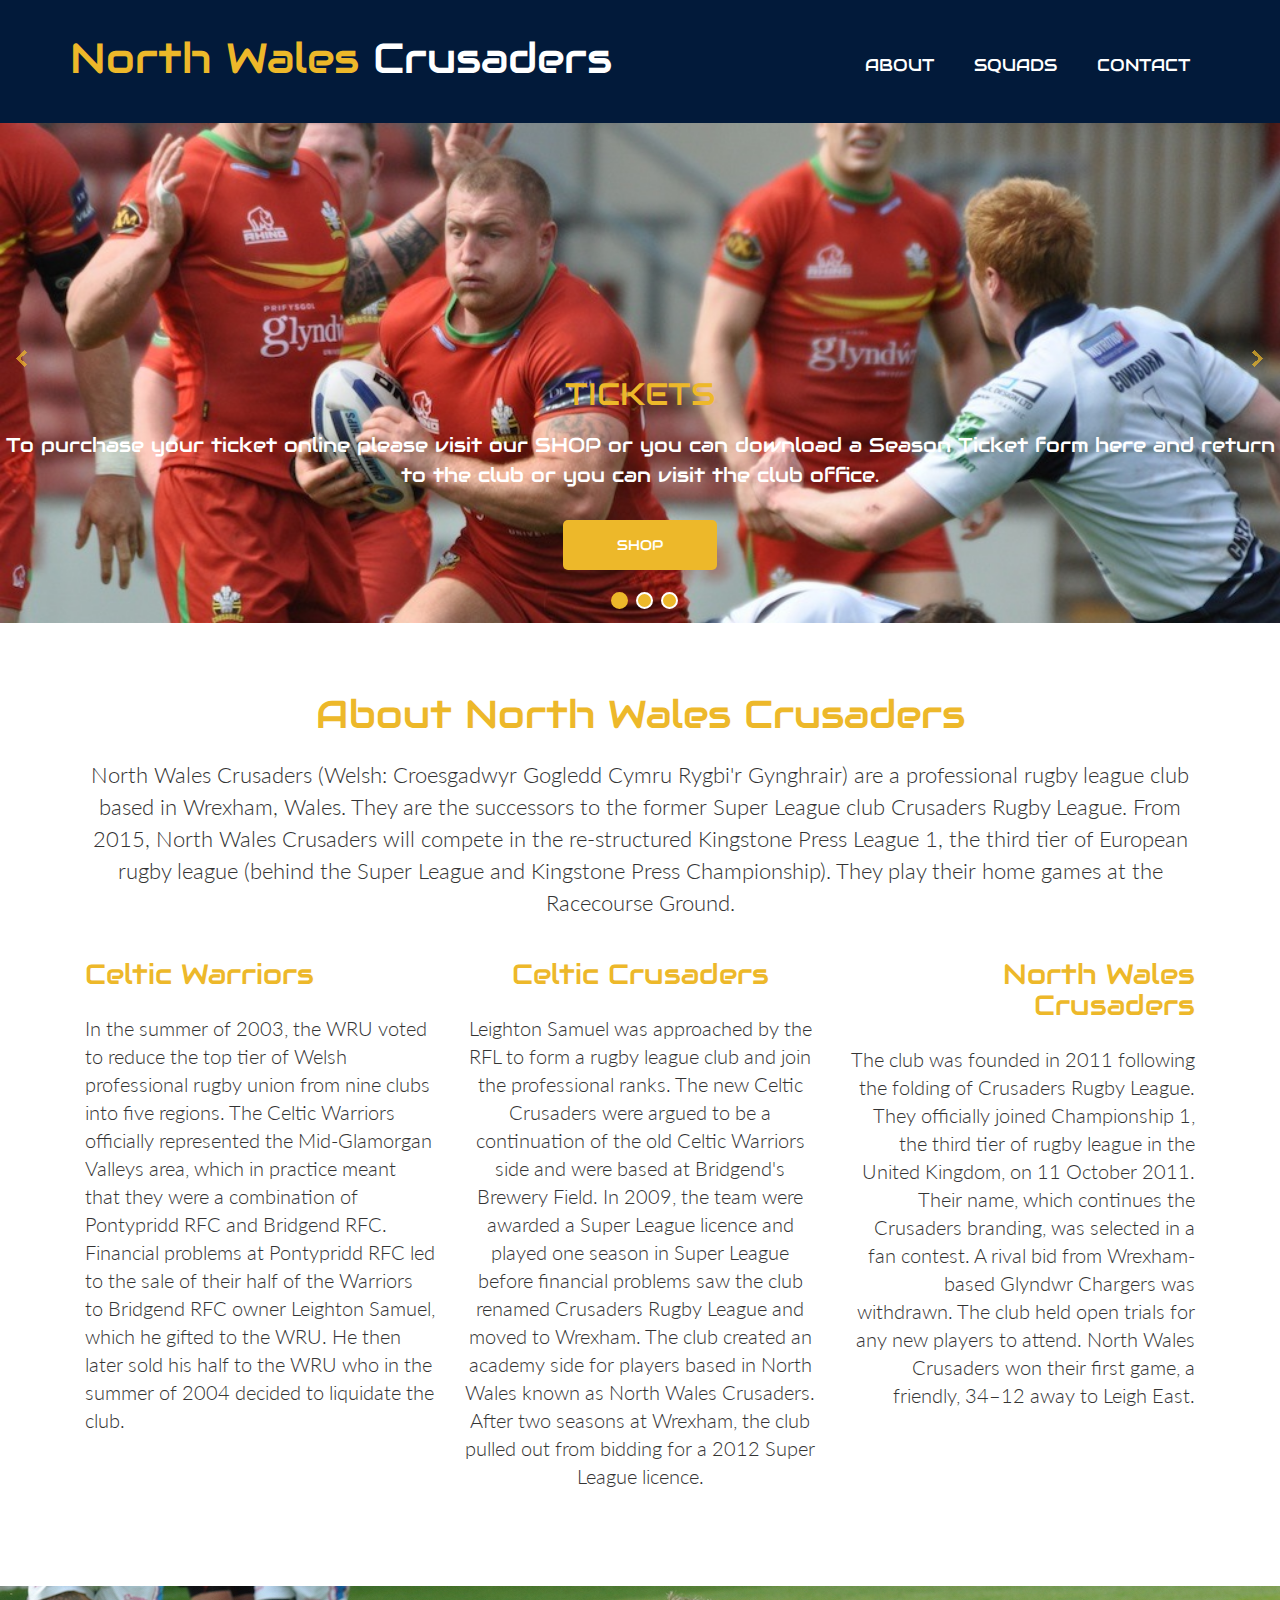
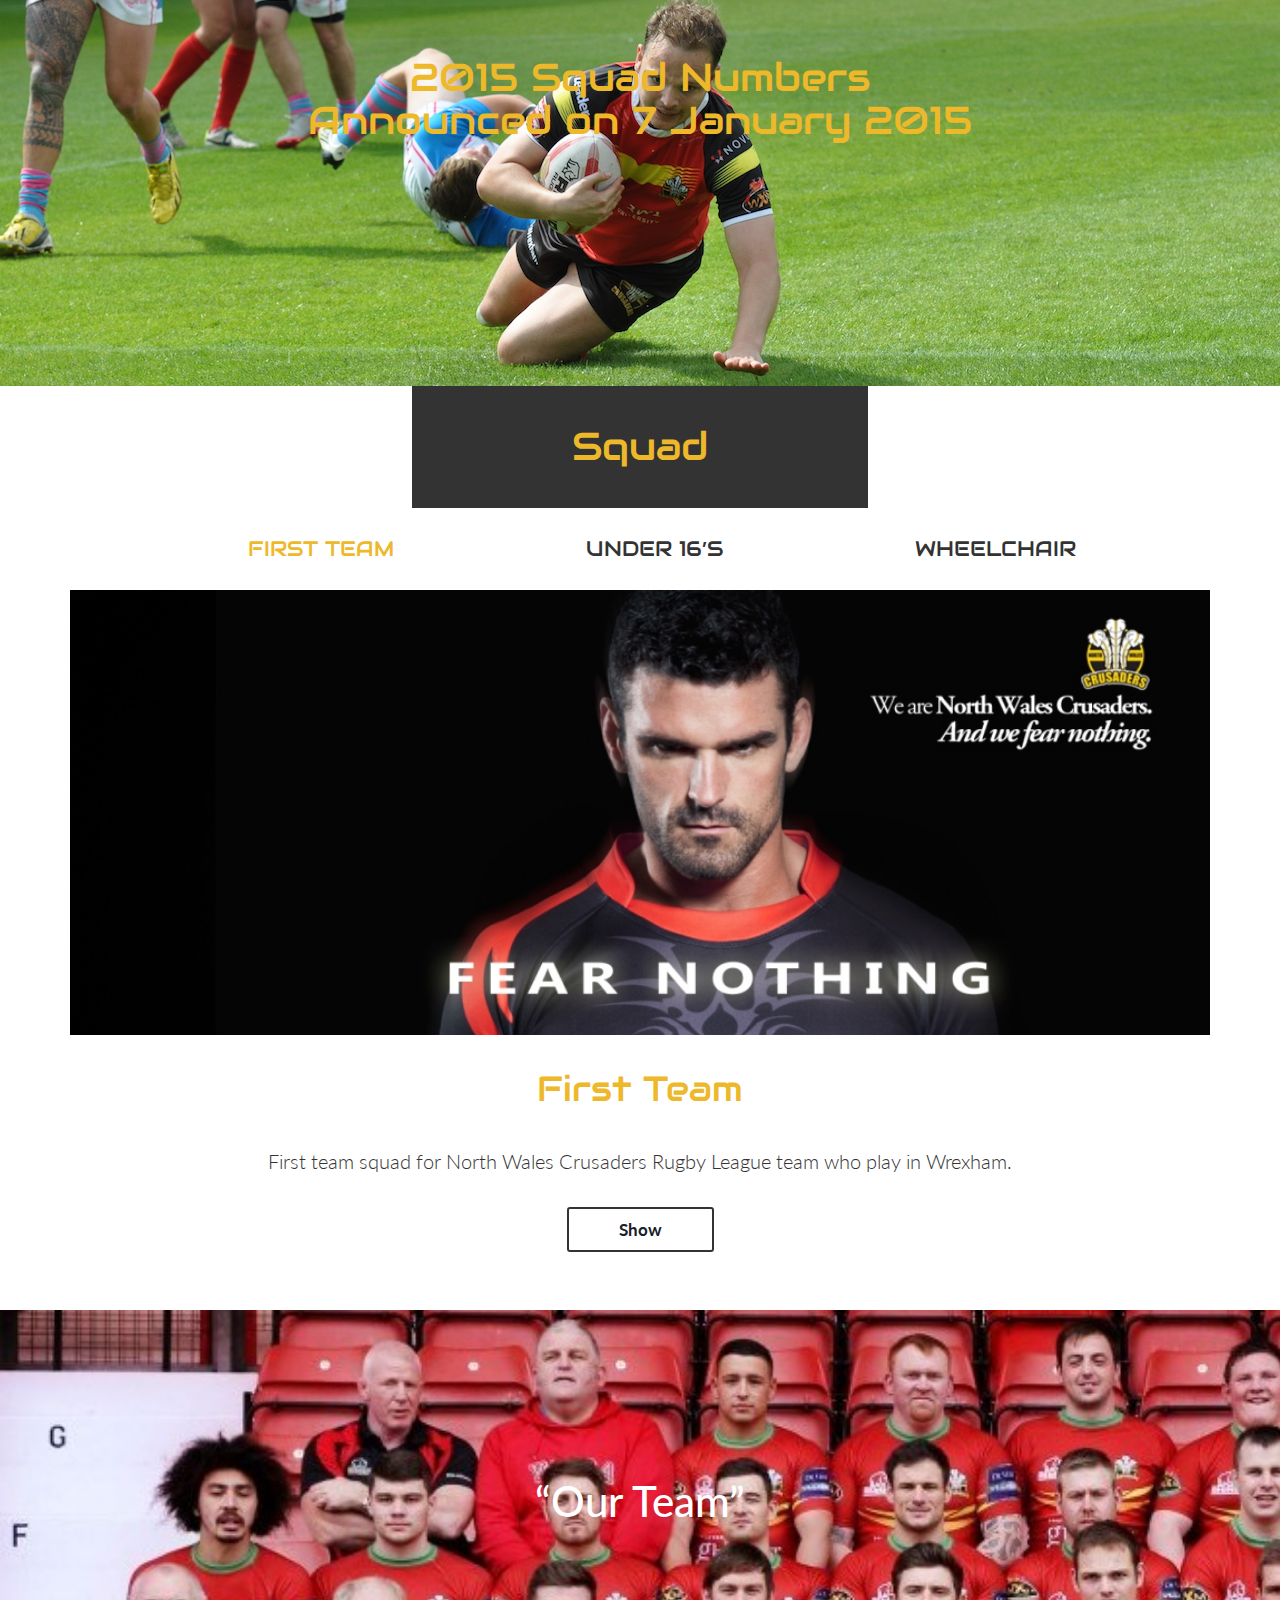
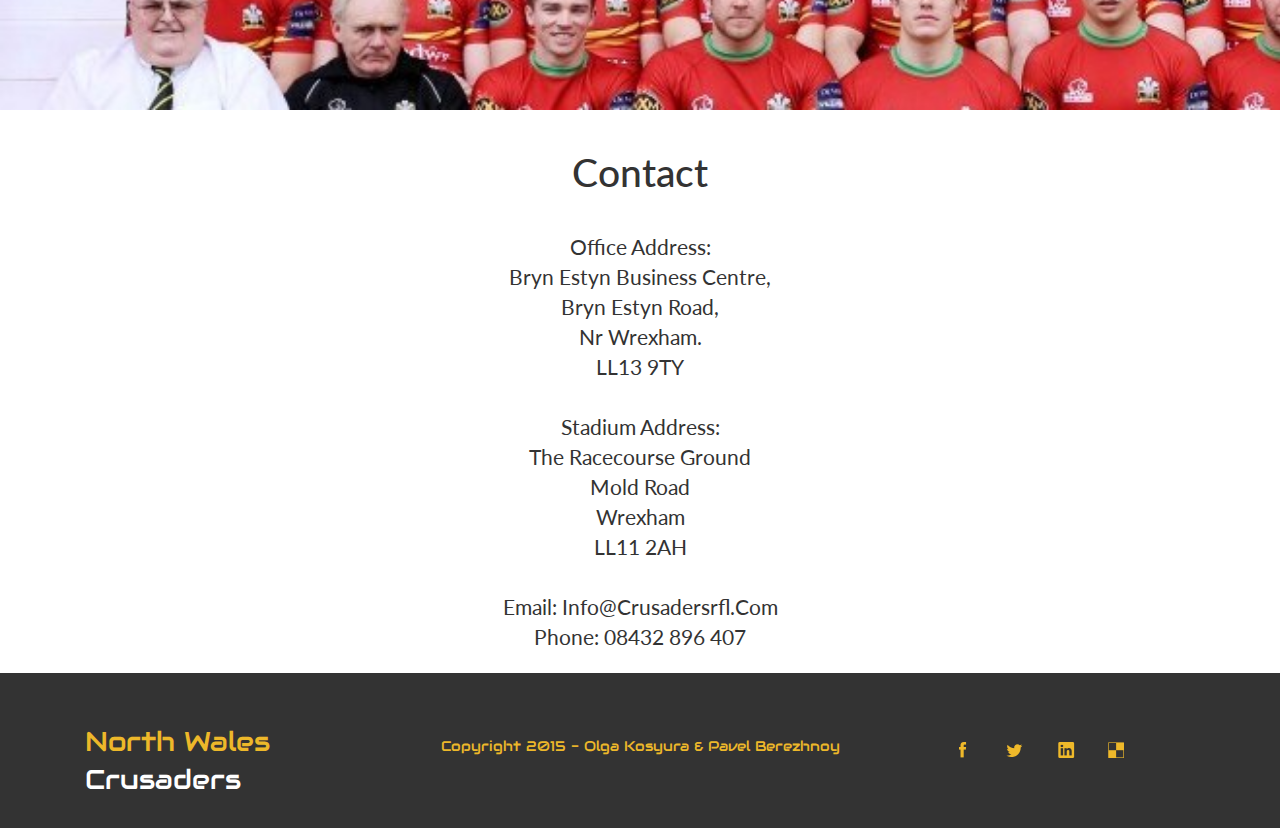
<file: web/index.html>
<!--
Kosyura Olga S14004627
Berezhnoy Pavel S14004732
2015
-->
<!doctype html>
<html>
    <head>
    <title>North Wales Crusaders </title>
        <meta name="viewport" content="width=device-width, initial-scale=1">
        <meta http-equiv="Content-Type" content="text/html; charset=utf-8" />
        <meta name="keywords" content="Play-Offs Responsive web template, Bootstrap Web Templates, Flat Web Templates,
            Andriod Compatible web template, Smartphone Compatible web template, free webdesigns for Nokia,
            Samsung, LG, SonyErricsson, Motorola web design" />
        <script type="application/x-javascript"> addEventListener("load", function() { setTimeout(hideURLbar, 0); }, false);
            function hideURLbar(){ window.scrollTo(0,1); }
        </script>
        <!--bootstrap-file-->
        <link href="css/bootstrap.min.css" rel="stylesheet" type="text/css">
        <!--custom-css-->
        <link href="css/style.css" rel="stylesheet" type="text/css">
        <link href="css/jquery.tippy.css" rel="stylesheet" type="text/css">
        <!--fonts-->
        <link href="http://fonts.googleapis.com/css?family=Audiowide" rel="stylesheet" type="text/css">
        <link href="http://fonts.googleapis.com/css?family=Lato:300,400,700" rel="stylesheet" type="text/css">
        <!--js-->
        <script src="js/jquery.min.js"></script>
        <script src="js/jquery.tippy.js"></script>
        <script src="js/responsiveslides.min.js"></script>

        <script src="js/functions.js"></script>
    </head>
    <body>
        <div class="header" id="home">
            <!--js-->
            <script src="js/bootstrap.min.js"></script>
            <!--js-->
            <div class="banner">
                <div class="container">
                    <nav class="navbar navbar-default bg">
                        <!-- Brand and toggle get grouped for better mobile display -->
                          <div class="logo">
                              <a href="index.html">North Wales<span> Crusaders</span></a>
                        </div>
                        <div class="navbar-header">
                          <button type="button" class="navbar-toggle collapsed mod" data-toggle="collapse"
                              data-target="#bs-example-navbar-collapse-1">
                            <span class="sr-only">Toggle navigation</span>
                            <span class="icon-bar wt"></span>
                            <span class="icon-bar wt"></span>
                            <span class="icon-bar wt"></span>
                          </button>
                        </div>
                        <!-- Collect the nav links, forms, and other content for toggling -->
                        <div class="collapse navbar-collapse bod" id="bs-example-navbar-collapse-1"> 
                          <ul class="nav navbar-nav navbar-right navigate">
                            <li><a href="#about" class="scroll">ABOUT</a></li>
                            <li><a href="#services" class="scroll">SQUADS </a></li>
                           <li><a href="#contact" class="scroll">CONTACT</a></li>
                          </ul>
                        </div><!-- /.navbar-collapse -->
                          <div class="clearfix"></div>
                    </nav>
                <!--start-smoth-scrolling-->
                <script type="text/javascript" src="js/move-top.js"></script>
                <script type="text/javascript" src="js/easing.js"></script>
                <script type="text/javascript">
                    jQuery(document).ready(function($) {
                        $(".scroll").click(function(event){
                            event.preventDefault();
                            $('html,body').animate({scrollTop:$(this.hash).offset().top},1000);
                        });
                    });
                </script>
                <!--start-smoth-scrolling-->
            <div class="clear"></div>
            </div>
         </div>
            <div class="banner-slider">
                <script>
                    $(function () {
                      $("#slider").responsiveSlides({
                        auto: true,
                        nav: true,
                        speed: 500,
                        namespace: "callbacks",
                        pager: true,
                      });
                    });
                  </script>
                  </script>
                <div class="slider">
                    <div class="callbacks_container">
                      <ul class="rslides" id="slider">
                        <li>
                          <img src="images/1.jpg" alt="" class="img-responsive" />
                          <div class="caption chn">
                            <h3>Tickets</h3>
                            <p>To purchase your ticket online please visit our SHOP or you can download a Season Ticket form here and return to the club or you can visit the club office.</p>
                            <a class="morebtn" href="shop.html">SHOP</a>
                          </div>
                        </li>
                        <li>
                          <img src="images/2.jpg" alt="" class="img-responsive" />
                            <div class="caption chn">
                             <h3>Tickets</h3>
                            <p>To purchase your ticket online please visit our SHOP or you can download a Season Ticket form here and return to the club or you can visit the club office.</p>
                            <a class="morebtn" href="shop.html">SHOP</a>
                          </p>
                            </div>
                        </li>
                        <li>
                          <img src="images/3.jpg" alt="" class="img-responsive" />
                            <div class="caption chn">
                            <h3>Tickets</h3>
                             <p>To purchase your ticket online please visit our SHOP or you can download a Season Ticket form here and return to the club or you can visit the club office. </p>
                            <a class="morebtn" href="shop.html">SHOP</a>
                            </div>
                        </li>
                      </ul>
                  </div>
                </div>
            </div>
        </div>
        <div class="about-deer" id="about">
            <div class="container">
                <div class="about-para"> 
                    <h1>About North Wales Crusaders</h1>
                    <p>North Wales Crusaders (Welsh: Croesgadwyr Gogledd Cymru Rygbi'r Gynghrair) are a professional rugby league club based in Wrexham, Wales.
					They are the successors to the former Super League club Crusaders Rugby League. 
					From 2015, North Wales Crusaders will compete in the re-structured Kingstone Press League 1, 
					the third tier of European rugby league (behind the Super League and Kingstone Press Championship). 
					They play their home games at the Racecourse Ground.</p>
                </div>
                <div class="about-grid">
                    <div class="col-md-4 grid lft">
                        <h4>Celtic Warriors</h4>
                        <p>In the summer of 2003, the WRU voted to reduce the top tier of Welsh professional rugby union from nine clubs into five regions. The Celtic Warriors officially represented the Mid-Glamorgan Valleys area, which in practice meant that they were a combination of Pontypridd RFC and Bridgend RFC.

Financial problems at Pontypridd RFC led to the sale of their half of the Warriors to Bridgend RFC owner Leighton Samuel, which he gifted to the WRU. He then later sold his half to the WRU who in the summer of 2004 decided to liquidate the club. </p>
                    </div>
                    <div class="col-md-4 grid cen">
                        <h4>Celtic Crusaders</h4>
                        <p>Leighton Samuel was approached by the RFL to form a rugby league club and join the professional ranks.
						The new Celtic Crusaders were argued to be a continuation of the old Celtic Warriors side and were based at Bridgend's Brewery Field.
						In 2009, the team were awarded a Super League licence and played one season in Super League before financial problems saw the club renamed 
						Crusaders Rugby League and moved to Wrexham. The club created an academy side for players based in North Wales known as North Wales Crusaders.
						After two seasons at Wrexham, the club pulled out from bidding for a 2012 Super League licence.</p>
                    </div>
                    <div class="col-md-4 grid rgt">
                        <h4>North Wales Crusaders</h4>
                        <p>The club was founded in 2011 following the folding of Crusaders Rugby League.
						They officially joined Championship 1, the third tier of rugby league in the United Kingdom,
						on 11 October 2011. Their name, which continues the Crusaders branding, was selected in a fan contest.
						A rival bid from Wrexham-based Glyndwr Chargers was withdrawn.
						The club held open trials for any new players to attend.
						North Wales Crusaders won their first game, a friendly, 34–12 away to Leigh East.</p>
                    </div>
                <div class="clear-fix"></div>
                </div>
            </div>
        </div>
        <div class="deer-sollution">
            <div class="container">
                <h2>2015 Squad Numbers</h2>
                <h2>Announced on 7 January 2015</h2>
            </div>
        </div>
        <div class="deer-services" id="services">
            <div class="container">
                <h3>Squad</h3>
                <script type="text/javascript">
                    function makeTippy() {
                        jQuery('.tippy').tippy({ position: "mouse", offsetx: 0,
                            offsety: -150, closetext: "X", hidedelay: 700,
                            showdelay: 100, calcpos: "parent", showspeed: 200,
                            hidespeed: 200, showtitle: true, hoverpopup: true,
                            draggable: true, dragheader: true, multitip: false,
                            autoshow: false, showheader: true, showclose: true,
                            htmlentities: false, autoclose: true});
                    }
                </script>
                <div class="statistics">
                    <div class="sap_tabs">
                         <div id="horizontalTab" style="display: block; width: 100%; margin: 0px;">
                              <ul class="resp-tabs-list">
                                   <li class="resp-tab-item fs" aria-controls="tab_item-0" role="tab" name="First Team" id="resp-commands-cmd1-menu">
                                   <span>First Team</span></li>
                                   <li class="resp-tab-item fs" aria-controls="tab_item-1" role="tab" name="Under 16’s Squad" id="resp-commands-cmd2-menu">
                                   <span>Under 16’s</span></li>
                                   <li class="resp-tab-item fs" aria-controls="tab_item-2" role="tab" name="Wheelchair Squad" id="resp-commands-cmd3-menu">
                                   <span>Wheelchair</span></li>
                                   <div class="clearfix"></div>
                               </ul>
                               <div class="resp-tabs-container">
                                   <div class="tab-1 resp-tab-content msg" aria-labelledby="tab_item-0" id="resp-commands-cmd1-container">
                                       <img src="images/a.jpg" alt="" class="img-responsive"/>
                                       <h4>First Team</h4>
                                       <P>First team squad for North Wales Crusaders Rugby League team who play in Wrexham.</P>
                                       <a onclick="loadCommand($('#resp-commands-cmd1-container'), $('#resp-commands-cmd1-menu'));">Show</a>
                                       <div class="entry" align="center"></div>
                                   </div>
                                   <div class="tab-1 resp-tab-content msg" aria-labelledby="tab_item-1" id="resp-commands-cmd2-container">
                                       <img src="images/b.png" alt="" class="img-responsive"/>
                                       <h4>Under 16’s Squad</h4>
                                       <a onclick="loadCommand($('#resp-commands-cmd2-container'), $('#resp-commands-cmd2-menu'));">Show</a>
                                       <div class="entry" align="center"></div>
                                   </div>
                                   <div class="tab-1 resp-tab-content msg" aria-labelledby="tab_item-2" id="resp-commands-cmd3-container">
                                       <img src="images/c.jpg" alt="" class="img-responsive"/>
                                       <h4>Wheelchair Squad</h4>
                                       <p>NWC Wheelchair Squad 2015</p>
                                       <a onclick="loadCommand($('#resp-commands-cmd3-container'), $('#resp-commands-cmd3-menu'));">Show</a>
                                       <div class="entry" align="center"></div>
                                   </div>
                               </div>
                           </div>
                        <script src="js/easyResponsiveTabs.js" type="text/javascript"></script>
                            <script type="text/javascript">
                                var loadCommand;

                                $(document).ready(function () {
                                    $('#horizontalTab').easyResponsiveTabs({
                                        type: 'default',    // Types: default, vertical, accordion
                                        width: 'auto',      // Auto or any width like 600px
                                        fit: true,          // 100% fit in a container
                                    });

                                    var shown = {},
                                        $tippies = $(".tippies-container"),
                                        tippy_template =
                                            "<div class='tippy' data-width='230' data-height='160' data-img='{0}' data-anchor='#{1}'>"
                                            + "<strong>{2}</strong><br>"
                                            + "Squard Number &#8211; {3}<br>"
                                            + "Position &#8211; {4}<br>"
                                            + "{5}</div>", // sponsored by || Sponsorship available
                                        element_template =
                                            "<div class='col col_1_3'><div class='inner'><div class='styled_table table_white shadow'>"
                                            + "<table><thead><tr><th style='text-align: center;'>{0}</th></tr></thead>"
                                            + "<tbody><tr><td><a id='{1}'></a></td></tr></tbody></table></div></div></div>";

                                    loadCommand = function ($container, $control) {
                                        var name = $control.attr('name'),
                                            $c = $container.find('.entry');
                                        if (!shown[name]) {
                                            shown[name] = 1;
                                            apiCall({
                                                api: 'Players',
                                                method: 'GetAllPlayersFromTeam',
                                                data: { team: name },
                                                success: function (data) {
                                                    if (data.status != 200)
                                                        return;
                                                    var players= "",
                                                        tippies = "";
                                                    for (var i = 0; i < data.count; ++i) {
                                                        var id = "tippy_tip" + data.data[i].Id + "_anchor",
                                                            sponsor = "";

                                                        [ "PlayerId", "Position", "SponsorType" ].forEach(function (key) {
                                                            if (!data.data[i][key])
                                                                data.data[i][key] = "unknown"
                                                        });

                                                        if (data.data[i].SponsorType == "name")
                                                            sponsor = "Sponsored by<br><strong>" + data.data[i].Sponsor + "</strong>";
                                                        else if (data.data[i].SponsorType == "img")
                                                            sponsor = "Sponsored by<br><img class='alignnone size-full' "
                                                                    + "style='width: 187px; height: 84px;' alt='smshepherd' "
                                                                    + "src='" + data.data[i].Sponsor + "' width='218' height='100'>";
                                                        else if (data.data[i].SponsorType == "nothing")
                                                            sponsor = "Sponsorship available<br><strong>" + data.data[i].Sponsor + "</strong>"

                                                        players += element_template.format(data.data[i].Name, id);
                                                        tippies += tippy_template.format(
                                                            data.data[i].Image,
                                                            id,
                                                            data.data[i].Name,
                                                            data.data[i].PlayerId,
                                                            data.data[i].Position,
                                                            sponsor
                                                        );
                                                    }

                                                    $c.html(players);
                                                    $tippies.html($tippies.html() + tippies);
                                                    makeTippy();
                                                },
                                            });
                                        }
                                    }
                                });
                            </script>
                        </div>
                    </div>
                </div>
            </div>
        </div>
    </div>
</div>

            <div class="foot-ban"> 
                <h3><q>Our team</q></h3>
            </div>
            <div class="contact" id="contact">
                <h3>Contact</h3>
                <p>Office Address:<br>

Bryn Estyn Business Centre,<br>
Bryn Estyn Road,<br>
Nr Wrexham.<br>
LL13 9TY<br>
<br>
Stadium Address:<br>

The Racecourse Ground<br>
Mold Road<br>
Wrexham<br>
LL11 2AH<br>
<br>
Email: info@crusadersrfl.com<br>
Phone: 08432 896 407</p>
            </div>

            <div class="tippies-container"></div>

            <!--footer-->
            <div class="footer" id="foot">
                <div class="container">
                    <div class="col-md-3 logo flt">
                        <a href="#">North Wales <span>Crusaders</span></a>
                    </div>
                    <div class="col-md-6 cpyrt fltt">
                        <p>Copyright 2015 - Olga Kosyura & Pavel Berezhnoy 
                         </div>
                    <div class="col-md-3 flt">
                        <div class="social">
                            <ul>
                                <li><a href="https://www.facebook.com/NorthWalesCrusaders" class="face"></a></li>
                                <li><a href="https://twitter.com/NWCrusadersRL" class="twit"></a></li>
                                <li><a href="https://instagram.com/NWCrusaders/" class="in"></a></li>
                                <li><a href="https://www.pinterest.com/NWCrusaders/" class="del"></a></li>
                            </ul>
                        </div>
                    </div>
                    <div class="clear"></div>
                </div>
            </div>
            <!--footer-->
   </body>
</html>
</file>
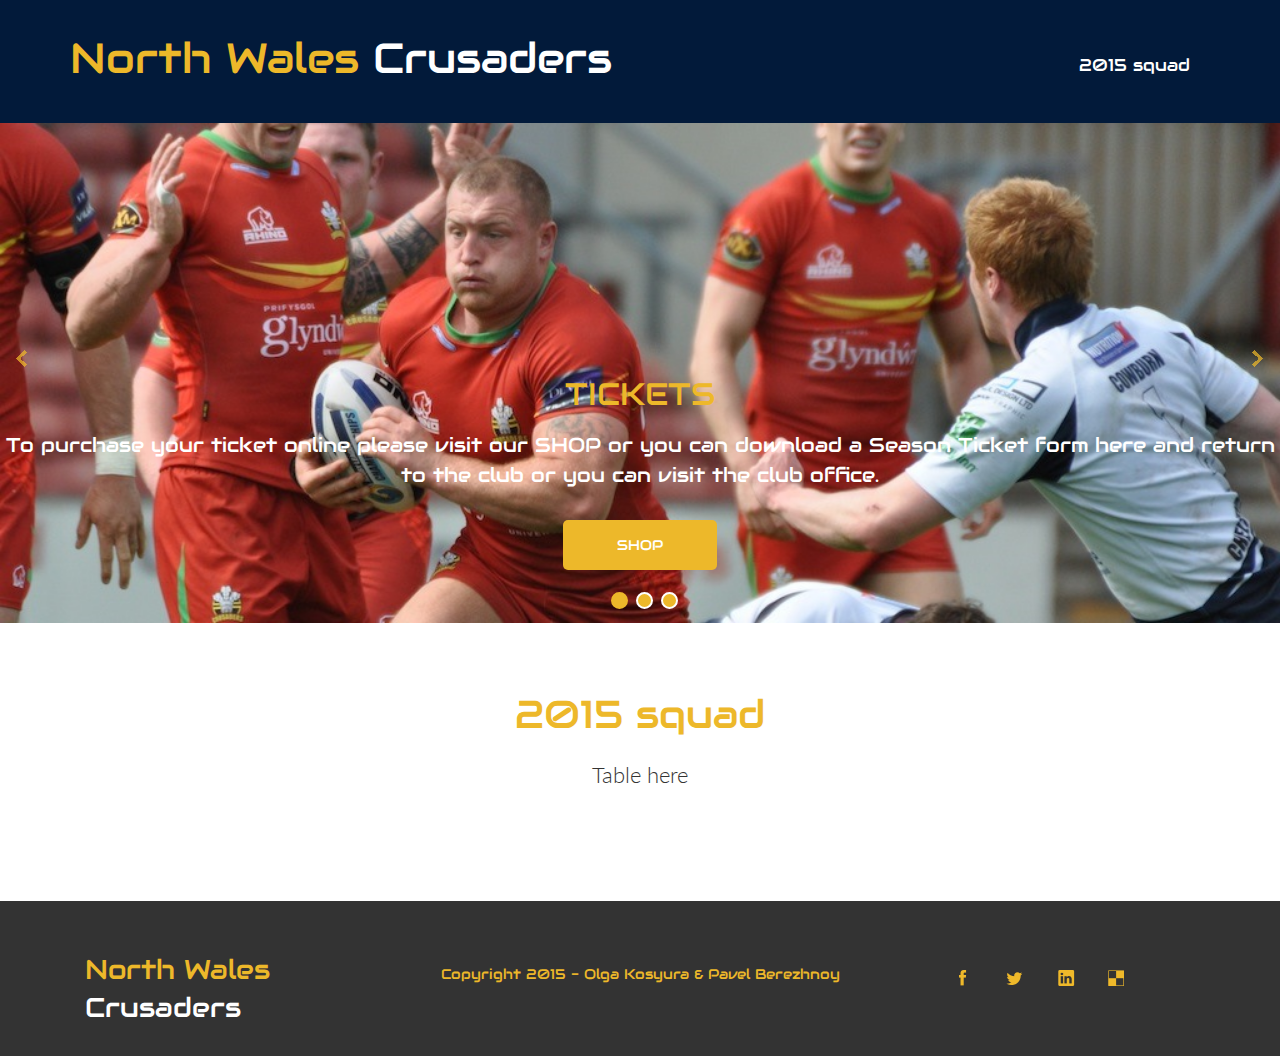
<file: web/2015squad.html>
<!-- 
Kosyura Olga S14004627
Berezhnoy Pavel S14004732
2015
-->
<!doctype html>
<html>  
    <head>
    <title>North Wales Crusaders </title>
        <meta name="viewport" content="width=device-width, initial-scale=1">
        <meta http-equiv="Content-Type" content="text/html; charset=utf-8" />
        <meta name="keywords" content="Play-Offs Responsive web template, Bootstrap Web Templates, Flat Web         Templates,
		Andriod Compatible web template, Smartphone Compatible web template, free webdesigns for         Nokia, 
		Samsung, LG, SonyErricsson, Motorola web design" />
        <script type="application/x-javascript"> addEventListener("load", function() {
		setTimeout(hideURLbar, 0); }, false); 
		function hideURLbar(){ window.scrollTo(0,1); } 
		</script>
        <!--bootstrap-file-->
        <link href="css/bootstrap.min.css" rel="stylesheet" type="text/css">
        <!--custom-css-->
        <link href="css/style.css" rel="stylesheet" type="text/css">
        <!--fonts-->
        <link href="http://fonts.googleapis.com/css?family=Audiowide" rel="stylesheet" type="text/css">
        <link href="http://fonts.googleapis.com/css?family=Lato:300,400,700" rel="stylesheet"                      
		type="text/css">
        <!--js-->
        <script src="js/jquery.min.js"></script>
        <script src="js/responsiveslides.min.js"></script>
    </head>  
    <body>
        <div class="header" id="home">
            <!--js-->   
            <script src="js/bootstrap.min.js"></script>
            <!--js-->
            <div class="banner">
                <div class="container">
                    <nav class="navbar navbar-default bg">
                        <!-- Brand and toggle get grouped for better mobile display -->
                          <div class="logo">
                              <a href="index.html">North Wales<span> Crusaders</span></a>
                        </div>
                        <div class="navbar-header">
                          <button type="button" class="navbar-toggle collapsed mod" data-toggle="collapse"                                  
						  data-target="#bs-example-navbar-collapse-1">
                            <span class="sr-only">Toggle navigation</span>
                            <span class="icon-bar wt"></span>
                            <span class="icon-bar wt"></span>
                            <span class="icon-bar wt"></span>
                          </button>
                        </div>
                        <!-- Collect the nav links, forms, and other content for toggling -->
                        <div class="collapse navbar-collapse bod" id="bs-example-navbar-collapse-1"> 
                          <ul class="nav navbar-nav navbar-right navigate">
                            <li><a href="#about" class="scroll">2015 squad</a></li>
                          </ul>
                        </div><!-- /.navbar-collapse -->
                          <div class="clearfix"></div>
                    </nav>
                <!--start-smoth-scrolling-->
                <script type="text/javascript" src="js/move-top.js"></script>
                <script type="text/javascript" src="js/easing.js"></script>
                <script type="text/javascript">
                    jQuery(document).ready(function($) {
                        $(".scroll").click(function(event){		
                            event.preventDefault();
                            $('html,body').animate({scrollTop:$(this.hash).offset().top},1000);
                        });
                    });
                </script>
                <!--start-smoth-scrolling-->
            <div class="clear"></div>
            </div>
         </div>
            <div class="banner-slider">
                <script>
                    $(function () {
                      $("#slider").responsiveSlides({
                        auto: true,
                        nav: true,
                        speed: 500,
                        namespace: "callbacks",
                        pager: true,
                      });
                    });
                  </script>
                  </script>
                <div class="slider">
                    <div class="callbacks_container">
                      <ul class="rslides" id="slider">
                        <li>
                          <img src="images/1.jpg" alt="" class="img-responsive" />
                          <div class="caption chn">
                            <h3>Tickets</h3>
                            <p>To purchase your ticket online please visit our SHOP or you can download a Season Ticket form here and return to the club or you can visit the club office.</p>
                            <a class="morebtn" href="http://north-wales-crusaders.myshopify.com/">SHOP</a>
                          </div>
                        </li>
                        <li>
                          <img src="images/2.jpg" alt="" class="img-responsive" />
                            <div class="caption chn">
                             <h3>Tickets</h3>
                            <p>To purchase your ticket online please visit our SHOP or you can download a Season Ticket form here and return to the club or you can visit the club office.</p>
                            <a class="morebtn" href="http://north-wales-crusaders.myshopify.com/">SHOP</a>
                          </p>
                            </div>
                        </li>
                        <li>
                          <img src="images/3.jpg" alt="" class="img-responsive" />
                            <div class="caption chn">
                            <h3>Tickets</h3>
                             <p>To purchase your ticket online please visit our SHOP or you can download a Season Ticket form here and return to the club or you can visit the club office. </p>
                            <a class="morebtn" href="http://north-wales-crusaders.myshopify.com/">SHOP</a>
                            </div>
                        </li>
                      </ul>
                  </div>
                </div>
            </div>
        </div>
        <div class="about-deer" id="about">
            <div class="container">
                <div class="about-para">
                    <h1> 2015 squad </h1>
                    <p>Table here</p>
                </div>
               
            </div>
        </div>
       
       
            <!--footer-->
            <div class="footer" id="foot">
                <div class="container">
                    <div class="col-md-3 logo flt">
                        <a href="#">North Wales <span>Crusaders</span></a>
                    </div>
                    <div class="col-md-6 cpyrt fltt">
                        <p>Copyright 2015 - Olga Kosyura & Pavel Berezhnoy 
                         </div>
                    <div class="col-md-3 flt">
                        <div class="social">
                            <ul>
                                <li><a href="https://www.facebook.com/NorthWalesCrusaders" class="face"></a></li>
                                <li><a href="https://twitter.com/NWCrusadersRL" class="twit"></a></li>
                                <li><a href="https://instagram.com/NWCrusaders/" class="in"></a></li>
                                <li><a href="https://www.pinterest.com/NWCrusaders/" class="del"></a></li>
                            </ul>
                        </div>
                    </div>
                    <div class="clear"></div>
                </div>
            </div>
            <!--footer-->
   </body>
</html>
</file>
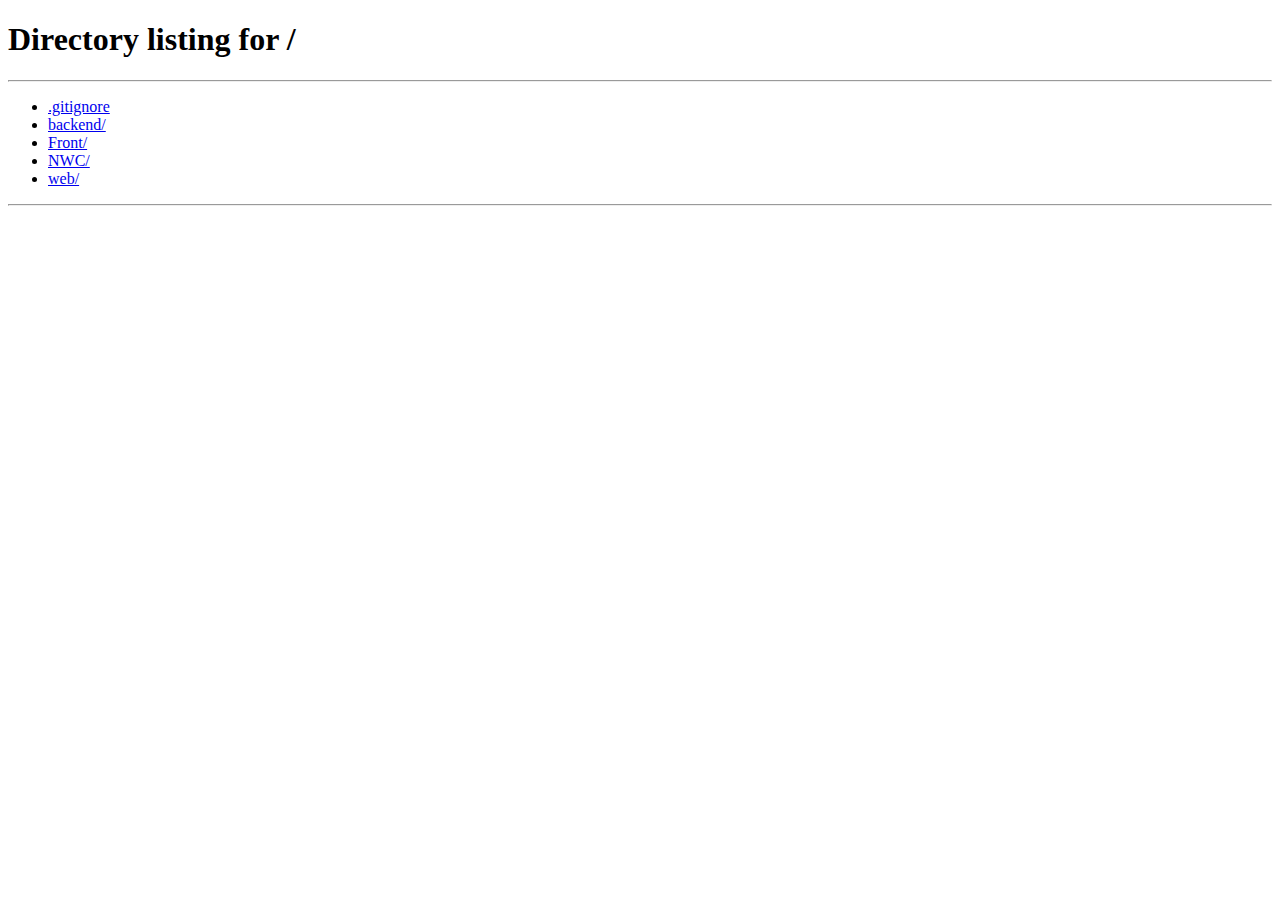
<file: web/book.html>
<!--
Kosyura Olga S14004627
Berezhnoy Pavel S14004732
2015
-->
<!doctype html>
<html>
    <head>
        <title>North Wales Crusaders </title>
        <meta name="viewport" content="width=device-width, initial-scale=1">
        <meta http-equiv="Content-Type" content="text/html; charset=utf-8" />
        <meta name="keywords" content="Play-Offs Responsive web template, Bootstrap Web Templates, Flat Web Templates,
        Andriod Compatible web template, Smartphone Compatible web template, free webdesigns for Nokia,
        Samsung, LG, SonyErricsson, Motorola web design" />
        <script type="application/x-javascript"> addEventListener("load", function() { setTimeout(hideURLbar, 0); }, false);
            function hideURLbar(){ window.scrollTo(0,1); }
            </script>
            <!--bootstrap-file-->
            <link href="css/bootstrap.min.css" rel="stylesheet" type="text/css">
            <!--custom-css-->
            <link href="css/style.css" rel="stylesheet" type="text/css">

            <!--fonts-->
            <link href="http://fonts.googleapis.com/css?family=Audiowide" rel="stylesheet" type="text/css">
            <link href="http://fonts.googleapis.com/css?family=Lato:300,400,700" rel="stylesheet" type="text/css">
            <!--js-->
            <script src="js/jquery.min.js"></script>
            <script src="js/responsiveslides.min.js"></script>

            <script src="js/functions.js"></script>

        </head>

        <body>

            <div class="header" id="home">
                <!--js-->
                <script src="js/bootstrap.min.js"></script>
                <!--js-->
                <div class="banner">
                    <div class="container">
                        <nav class="navbar navbar-default bg">
                        <!-- Brand and toggle get grouped for better mobile display -->
                        <div class="logo">
                            <a href="index.html">North Wales<span> Crusaders</span></a>
                        </div>
                        <!-- Collect the nav links, forms, and other content for toggling -->
                        <div class="collapse navbar-collapse bod" id="bs-example-navbar-collapse-1"> 

                        </div><!-- /.navbar-collapse -->
                        <div class="clearfix"></div>
                        </nav>
                        <!--start-smoth-scrolling-->
                        <script type="text/javascript" src="js/move-top.js"></script>
                        <script type="text/javascript" src="js/easing.js"></script>
                        <script type="text/javascript">
                            jQuery(document).ready(function($) {
                                    $(".scroll").click(function(event){
                                        event.preventDefault();
                                        $('html,body').animate({scrollTop:$(this.hash).offset().top},1000);
                                        });
                                    });
</script>
<!--start-smoth-scrolling-->
<div class="clear"></div>
            </div>
        </div>
    </div>

    <script type="text/javascript">
        var match_info;

        $(function () {
            var params = getQueryParams(window.location.search);
            if (!params || params.id == undefined) {
                window.location.pathname = "/";
                return;
            }
            apiCall({
               api: 'Matches',
               method: 'MatchInfo',
               data: { id: params.id },
               success: function(data) {
                    if (data.status != 200 || data.count != 1) {
                        alert("Error: " + data.error);
                        return;
                    }

                    match_info = data.data[0];

                    $("#match-name").text("Match Ticket v {0}, {1}".format(match_info.Competitor, match_info.DateTime.DateString));
                    $("#match-img").attr('src', match_info.CompetitorImage);

                    changePrice();
               },
            });
        });

        function buyTicket() {
            if (!match_info) {
                window.location.pathname = "/";
                return;
            }

            var count = $("#quantity").val(),
                type = $("#ticket-type").val(),
                email = $("#email").val();

            if (email.trim() == "") {
                alert("Email is required!");
                return false;
            }

            apiCall({
                api: "Matches",
                method: "BookTicket",
                data: {
                    matchid: match_info.Id,
                    tickettype: type,
                    quantity: count,
                    email: email,
                },
                success: function (data) {
                    if (data.status == 407) {
                        alert("Can't send message on given email address");
                        return;
                    }
                    if (data.status != 200) {
                        alert("Error: " + data.error);
                        return;
                    }

                    alert("Booking complete! Booking reference sent on your email address: " + data.data[0].BookingReference);
                    window.location.pathname = "/";
                },
            });

            return false;
        }

        function changePrice() {
            var count = $("#quantity").val(),
                type = $("#ticket-type").val();
            if (!match_info || match_info[type + "Price"] == undefined) {
                window.location.pathname = "/";
                return;
            }

            $("#price-preview").text((parseFloat(count) * parseFloat(match_info[type + "Price"])).toString() + ".00");
        }
    </script>

    <div class="about-deer" id="about">
        <div class="container">
            <div class="about-para" id="matches-list">
                <h1>Booking</h1>
                <h1 class="title" itemprop="name" style="margin-bottom:20px" id='match-name'></h1>

                <table border="0" align="center">
                    <tr>
                        <td rowspan="4" align="left"><img width="50%" src="" id='match-img'></td>
                        <td align="right">
                            <div class="span6">
                                <div class="purchase" itemprop="offers" itemscope="" itemtype="http://schema.org/Offer">
                                    <h2 class="price">£<span id="price-preview">0.00</span></h2>
                                </div>
                            </td>
                        </tr>
                        <tr>
                            <td align="right">
                                <form id="add-item-form" onsubmit="return buyTicket()" method="post" class="variants clearfix">
                                    <!-- Begin product options -->
                                    <div class="product-options">

                                        <div class="select clearfix">
                                            <div class="selector-wrapper">
                                                <label style="margin-right:5px">Ticket Type</label>
                                                <select class="single-option-selector" data-option="option1" id="ticket-type"
                                                    id="product-select-option-0" onchange="changePrice()">
                                                    <option value="Adult">Adult</option>
                                                    <option value="Consession">Concession</option>
                                                    <option value="Child">Child</option>
                                                </select>
                                            </div>
                                        </div>
                                    </td>
                                </tr>
                                <tr>
                                    <td align="right"> 
                                        <div class="selector-wrapper">
                                            <label style="margin-right:5px">Quantity </label>
                                            <input id="quantity" type="number" onchange="changePrice()" name="quantity" value="1" min="1" class="tc item-quantity">
                                        </div>
                                    </div>
                                </td>

                            </tr>
                            <tr>
                                <td align="right">
                                    <div class="email">
                                        <label style="margin-right:5px">Email </label>
                                        <input id="email" type="text" name="email" value="">
                                    </div>


                                    <div class="purchase-section multiple">
                                        <div class="purchase">
                                            <input type="submit" id="add-to-cart" class="btn" name="add" value="Add to cart" style="margin-top:20px">
                                        </div>
                                    </div>

                                </div>
                                <!-- End product options -->

                            </form>

                        </td>
                    </tr>
                </table>
            </div>
        </div>
    </div>

    <!--footer-->
    <div class="footer" id="foot">
        <div class="container">
            <div class="col-md-3 logo flt">
                <a href="#">North Wales <span>Crusaders</span></a>
            </div>
            <div class="col-md-6 cpyrt fltt">
                <p>Copyright 2015 - Olga Kosyura & Pavel Berezhnoy 
            </div>
            <div class="col-md-3 flt">
                <div class="social">
                    <ul>
                        <li><a href="https://www.facebook.com/NorthWalesCrusaders" class="face"></a></li>
                        <li><a href="https://twitter.com/NWCrusadersRL" class="twit"></a></li>
                        <li><a href="https://instagram.com/NWCrusaders/" class="in"></a></li>
                        <li><a href="https://www.pinterest.com/NWCrusaders/" class="del"></a></li>
                    </ul>
                </div>
            </div>
            <div class="clear"></div>
        </div>
    </div>
    <!--footer-->
</body>
</html>
</file>
<file: web/css/style.css>
@font-face
{
    font-family: 'glyphicons-halflings-regular';
    font-weight: normal;
    font-style: normal;
    src: url('../fonts/glyphicons-halflings-regular.ttf');
}

h4, h5, h6,
h1, h2, h3 {margin-top: 0;}
ul, ol {margin: 0;}
p {margin: 0;}
body{
    margin: 0;
    padding: 0;
    font-family: 'Lato', sans-serif;
}
.banner{
    padding: 2em 0em;
    background-color: #021A3A;
}
.logo{
    float: left;
    margin: 0;
}
.logo a{
    font-family: 'Audiowide', cursive;
    font-size: 3em;
    text-decoration: none;
}
.logo a span{
    color: #fff;
}
.logo a:hover{
    text-decoration: none;
    color: #fff;
}
.logo span:hover{
    color: #edb82a;
}
.nav navbar-nav.navbar-right.navigate{
    float: right;
}
.clear{
    clear: both;
}
.navbar-default.bg{
    background: none !important;
    border: none !important;
    margin: 0;
}
ul.nav.navbar-nav.navbar-right.navigate {
    margin-top: 7px;
}
ul.navbar-right.navigate ul li{
    display: inline-block;
    margin: 0em 0em 0em 1em;
    padding: 0;
}
ul.navbar-right.navigate li a{
    font-family: 'Audiowide', cursive;
    font-weight: 400;
    font-size: 1.2em;
    color: #fff;
    padding: 20px;
}
ul.navbar-right.navigate li a:hover{
    text-decoration: none;
    padding: 20px;
    background: #337ab7;
    transition: 0.5s all;
    border-radius: 35px 0px 35px 0px;
    color: #fff;
}
/*--- slider-css --*/
.slider {
	position: relative;
}
.rslides {
  position: relative;
  list-style: none;
  overflow: hidden;
  width: 100%;
  padding: 0;
  margin: 0;
  }
.rslides li {
  -webkit-backface-visibility: hidden;
  position: absolute;
  display: none;
  width: 100%;
  left: 0;
  top: 0;
  }
.rslides li:first-child {
  position: relative;
  display: block;
  float: left;
  }
.rslides img {
  display: block;
  height: auto;
  float: left;
  width: 100%;
  border: 0;
  }
.caption{
	width: 100%;
	position: absolute;
    top: 51%;
    left: 0%;
	text-align:center;
}
.caption h3{
	color: #FFF;
	font-weight: 700;
	font-size: 1.8em;
	text-transform: uppercase;
}
.caption p{
	color: #FFF;
	line-height: 1.5em;
	font-size: 0.875em;
	text-align: center;
	margin:1em 0 1.5em 0;
}
a.morebtn{
	background: #edb82a;
    padding: 15px 0px;
    display: block;
    font-size: 1em;
    text-transform: uppercase;
    font-family: 'Audiowide', cursive;
    color: #fff;
	width:12%;
	margin:0 auto;
	transition:0.5s all ease;
	-webkit-transition:0.5s all ease;
	-moz-transition:0.5s all ease;
	-o-transition:0.5s all ease;
	-ms-transition:0.5s all ease;
    border-radius: 5px;
}
a.morebtn:hover{
	background: #021A3A;
    padding: 15px 0px;
    text-decoration: none;
    color: #fff;
}
.callbacks_tabs a:after {
    content: "\f111";
    font-size: 0;
    font-family: FontAwesome;
    visibility: visible;
    display: block;
    height: 17px;
    width: 17px;
    display: inline-block;
    border: 2px solid #fff;
    border-radius: 50%;
    background: #edb82a;
}
.callbacks_here a:after{
	border: 2px solid #edb82a;
}
.callbacks_tabs a{
	visibility:hidden;
}
.callbacks_tabs li{
	display:inline-block;
}
ul.callbacks_tabs.callbacks1_tabs {
	position: absolute;
	bottom: 14px;
	z-index: 999;
	left: 44%;
}
.callbacks_nav {
  position: absolute;
  -webkit-tap-highlight-color: rgba(0,0,0,0);
  top: 50%;
  left: 0;
  opacity: 0.7;
  z-index: 3;
  text-indent: -9999px;
  overflow: hidden;
  text-decoration: none;
  height: 61px;
  width: 38px;
  background: transparent url("../images/themes.gif") no-repeat left top;
  margin-top: -45px;
  }
.callbacks_nav.next {
  left: auto;
  background-position: right top;
  right: 0;
 }
/*-- responsive-mediaquries --*/
@media(max-width:1024px){
	.caption {
		width: 63%;
		top: 31%;
		left: 19%;
	}
}
@media(max-width:768px){
	.caption {
		width: 70%;
		top: 22%;
		left: 13%;
	}
	.caption h3{
		font-size:1.5em;
	}
	a.morebtn {
		width: 26%;
        padding: 12px 0px;
	}
    a.morebtn:hover {
        padding: 12px 0px;
	}
	.callbacks_nav {
	  	top: 55%;
	 }
}
@media(max-width:640px){
	.caption {
		width: 70%;
		top: 12%;
		left: 13%;
	}
	.caption h3{
		font-size:1.5em;
	}
	a.morebtn {
		width: 30%;
	}
	.callbacks_tabs a:after {
		height: 10px;
		width: 10px;
	}
}
@media(max-width:480px){
	.caption {
		width: 70%;
		top: 14%;
		left: 13%;
	}
	.callbacks_nav {
	  	top: 60%;
	 }
	.caption p{
		height:25px;
		overflow:hidden;
		margin:0.5em 0;
	}
	.caption h3{
		font-size:1.4em;
	}
	a.morebtn {
		width: 40%;
		font-size:0.8em;
	}
	.callbacks_tabs a:after {
		height:4px;
		width: 4px;
	}
	ul.callbacks_tabs.callbacks1_tabs {
		bottom: 10px;
		left: 4px;
	}
}
@media(max-width:320px){
	.caption {
		width: 70%;
		top: 14%;
		left: 13%;
	}
	.callbacks_nav {
	  	top: 63%;
	 }
	.caption p{
		height:25px;
		overflow:hidden;
		margin:0.2em 0;
	}
	.caption h3{
		font-size:1em;
	}
	a.morebtn {
		width: 50%;
		font-size: 0.8em;
		padding:0.6em 0.5em; 
	}
	.callbacks_tabs a:after {
		height:4px;
		width: 4px;
	}
	ul.callbacks_tabs.callbacks1_tabs {
		bottom: 10px;
		left: 4px;
	}
}
/*-- responsive-mediaquries ends here--*/
.chn h3 {
    color: #fff;
    font-weight: 400;
    font-size: 2.2em;
    font-family: 'Audiowide', cursive;
}
.chn p {
    color: #fff;
    line-height: 1.5em;
    font-size: 1.4em;
    text-align: center;
    margin: 1em 0 1.5em 0;
    font-weight: 100;
    font-family: 'Audiowide', cursive;
}
.about-deer {
    padding: 5em 0;
    text-align: center;
}
.about-para h1{
    margin:0;
    font-family: 'Audiowide', cursive;
    padding: 0;
    color: #333333;
    font-size: 2.8em;
}
.about-para p{
    margin:1em 0em 1.8em;
    font-family: 'Lato', sans-serif;
    color: #333333;
    padding: 0;
    font-weight: 300;
    font-size: 1.6em;
}
.grid h4{
    margin:0;
    font-family: 'Audiowide', cursive;
    padding: 0;
    color: #333333;
    font-size: 2em;
}
.grid {
    text-align: center;
}
.grid p{
    margin: 1.3em 0em;
    font-family: 'Lato', sans-serif;
    color: #333333;
    padding: 0;
    font-weight: 300;
    font-size: 1.4em;  
}
.lft{
    text-align: left;
}
.cen{
    text-align: center;
}
.rgt{
    text-align: right;
}
.deer-sollution{
    background: url(../images/4.jpg);
    background-size: cover;
    -webkit-background-size: cover;
    -o-background-size: cover;
    -moz-background-size: cover;
    min-height: 400px;
    padding: 5em 0;
    text-align: center;
}
.deer-sollution h2{
    margin:0;
    font-family: 'Audiowide', cursive;
    padding: 0;
    color: #efb92a;
    font-size: 2.8em;
}
.deer-sollution p{
    margin: 2em auto;
    font-family: 'Lato', sans-serif;
    color: #edb82a;
    padding: 0;
    font-weight: 300;
    font-size: 1.9em;
    width: 80%;
}
.deer-sollution a{
    padding: 11px 39px;
    background: #333333;
    color: #edb82a;
    font-family: 'Lato', sans-serif;
    font-weight: bold;
    font-size: 1.2em;
    border: 2px solid #edb82a;
    border-radius: 4px;
}
.deer-sollution a:hover{
    padding: 11px 39px;
    background: #edb82a;
    color: #333333;
    border: 2px solid #edb82a;
    text-decoration: none;
    transition: 0.5s all;
}
.deer-services h3{
    margin: 0 auto;
    padding: 1em 0em 1em 0em;
    font-family: 'Audiowide', cursive;
    background: #333333;
    color: #efb92a;
    width: 40%;
    text-align: center;
    font-size: 2.8em;
}
/*--- Responsive Tabs ---*/
/******** SAP ************/
.statistics {
  background: #ffffff;
  min-height: 400px;
  width: 100%;
    margin: 0% auto 6% auto;
  position: relative;
}
.sap_tabs{
	clear:both;
	font-family: 'Roboto', sans-serif;
    width: 100%;
    margin: 0 auto;
}
.top1{
	margin-top: 2%;
}
.resp-tabs-list {
	width: 100%;
	list-style: none;
    padding: 1em 0;
    margin: 0;
}
ul.resp-tabs-list li {
   margin: 0 0em 0 8em;
}
.resp-tab-item:first-child{
	border-left:none;
}
.resp-tab-item{
    color: #333333;
    font-size: 1.5em;
    font-family: 'Audiowide', cursive;
    font-weight: 400;
    cursor: pointer;
    padding: 12px 10px;
    display: inline-block;
    margin: 0;
    text-align: center;
    list-style: none;
    outline: none;
    -webkit-transition: all 0.3s ease-out;
    -moz-transition: all 0.3s ease-out;
    -ms-transition: all 0.3s ease-out;
    -o-transition: all 0.3s ease-out;
    transition: all 0.3s ease-out;
    text-transform: uppercase;
}
.resp-tab-item:hover {
	text-shadow: none;
	    color: #777;
}
.resp-tab-active{
    text-shadow: none;
    color: #edb82a;
    font-size: 1.5em;
    font-weight: 400;
}
.resp-tabs-container {
	padding: 0px;
	clear: left;
}
h2.resp-accordion {
	cursor: pointer;
	padding: 5px;
	display: none;
}
.resp-tab-content {
	display: none;
}
.resp-content-active, .resp-accordion-active {
   display: block;
}
h2.resp-accordion {
	font-size:1em;
	margin: 0px;
	padding: 10px 15px;
	background:#00ae55;
	margin:10px 0;
	color:#fff;
}
h2.resp-accordion:hover{
	background:#11192c;
	text-shadow: none;
	color: #FFF;
}
@media only screen and (max-width:480px) {
.sap_tabs{
	padding-top:0;
}
.resp-tabs-container{
	padding: 8px 0px 0px 0px;
}
ul.resp-tabs-list {
  	display: none;
}
h2.resp-accordion {
  	display: block;
}
.resp-vtabs .resp-tab-content {
  	border: 1px solid #C1C1C1;
}
.resp-vtabs .resp-tabs-container {
	border: none;
	float: none;
	width: 100%;
	min-height: initial;
	clear: none;
}
.resp-accordion-closed {
	display: none !important;
}
}
ul.tab_list li {
	margin-bottom: 10px;
}
ul.tab_list li a:hover {
	color:#333;
}
.tab-1.msg img {
    width: 100%;
}
.tab-1.msg{
    text-align: center;
}
.tab-1.msg h4{
    margin: 0;
    padding: 1em 0;
    color: #333333;
    font-size: 2.5em;
    font-family: 'Audiowide', cursive;
    font-weight: 400; 
}
.tab-1.msg p{
    padding: 0;
    color: #333333;
    font-size: 1.4em;
    font-family: 'Lato', sans-serif;
    font-weight: 300;
    line-height: 1.8em;
    margin-bottom: 2em;
}
.tab-1.msg a{
    text-decoration: none;
    color: #18202a;
    font-family: 'Lato', sans-serif;
    font-weight: bold;
    font-size: 1.2em;
    background: #ffffff;
    padding: 10px 50px;
    border: 2px solid #333333;
    border-radius: 3px;
}
.tab-1.msg a:hover{
    padding: 10px 50px;
    color: #ffffff;
    background: #18202a;
    border: 2px solid #FF9900;
    border-radius: 3px;
    transition: 0.5s all;
}
/*--- Responsive Tabs ---*/
/***** Slider *****/
.index-banner{
	min-height:400px;
}
.banner-wrap {
	padding:0;
}
.wmuSlider {
	position: relative;
    overflow: hidden;
}
.wmuSlider .wmuSliderWrapper article img {
	/*--max-width: 100%;
	width: auto;
	height: auto;
	display:block;--*/
}
/* Default Skin */
.wmuSliderPagination {
	z-index: 2;
	position: absolute;
    right: 48%;
    bottom:0;
}
.wmuSliderWrapper {
      background: #021A3A;
      padding: 7em 0em 6em;
}
ul.wmuSliderPagination {
	padding:0;
}
.wmuSliderPagination li {
	float: left;
	margin: 0 8px 0 0;
	list-style-type: none;
}
.wmuSliderPagination a {
	display: block;
	text-indent: -9999px;
	width: 15px;
	height: 15px;
	background: #cccccc;
	border-radius: 50% !important;
	-webkit-border-radius: 3px;
	-moz-border-radius: 3px;
	-o-border-radius: 3px;
}
.wmuSliderPagination a.wmuActive {
	background:#333333;
}
.wmuSlider.example1 {
    margin-bottom: 2em;
    height: 350px !important;
}
/* Default Skin */
ul.grid-1{
    list-style-type: none;
    margin: 0;
    padding: 0;
    text-align: center;
}
li.grid-1_right{
    margin: 0;
    padding: 0;
}
li.grid-1_right h4{
    font-family: 'Lato', sans-serif;
    font-weight: bold;
    font-size: 1.6em;
    text-transform: capitalize;
    color: #edb82a;
}
li.grid-1_right p{
    font-family: 'Lato', sans-serif;
    font-weight: 100;
    font-size: 1.2em;
    text-transform: capitalize;
    color: #edb82a;
}
.cog{
    font-size: 70px;
    color: #edb82a;
}
.col-md-4.mr{
    margin-bottom: 4em;
}
.gall {
    margin-bottom: 3em;
}
#owl-demo .item {
    padding: 0em 0em 3em;
}
.box-gallery {
    margin: 0em 0em 2em;
}
.foot-ban{
    background: url(../images/american.jpg);
    background-size: cover;
    -moz-background-size: cover;
    -webkit-background-size: cover;
    -0-background-size: cover;
    min-height: 400px;
    text-align: center;
}
.foot-ban h3 {
    margin: 0;
    padding: 4em 0em 0em;
    z-index: 1;
    font-family: 'Lato', sans-serif;
    font-weight: 500;
    font-size: 3em;
    text-transform: capitalize;
    color: #fff;
}
.contact h3{
    margin: 1em 0;
    padding: 0;
    font-family: 'Lato', sans-serif;
    font-weight: 500;
    font-size: 2.8em;
    text-transform: capitalize;
    color: #333333;
    text-align: center;
}
.contact iframe{
    width: 100%;
    height: 300px;
}
.contact p{
    margin: 1em 0;
    padding: 0;
    font-family: 'Lato', sans-serif;
    font-weight: 400;
    font-size: 1.5em;
    text-transform: capitalize;
    color: #333333;
    text-align: center;
}
.footer{
    background: #333;
    padding: 2em 0em;
}
.cpyrt p{
    color: #d7a82b;
    font-size: 1em;
    font-family: 'Audiowide', cursive;
    font-weight: 400;
    text-align: center;
    margin-top: 2.5em;
}
.social ul{
    list-style-type: none;
    margin: 0;
    padding: 0;
}
.social ul li{
    margin: 40px 14px 0px;
    padding: 0;
    display: inline-block;
}
.social ul li a{
    background: url(../images/social.png);
    width: 19px;
    height: 19px;
    display: inline-block;
}
.social ul li a.face{
    background-position: 0px 0px;
}
.social ul li a.face:hover{
    background-position: 0px 18px;
}
.social ul li a.twit{
    background-position: -38px 0px;
}
.social ul li a.twit:hover{
    background-position: -38px 18px;
}
.social ul li a.in{
    background-position: -79px 0px;
}
.social ul li a.in:hover{
    background-position: -79px 18px;
}
.social ul li a.gpls{
    background-position: 63px 0px;
}
.social ul li a.gpls:hover{
    background-position: 63px 18px;
}
.social ul li a.del{
    background-position: 22px 0px;
}
.social ul li a.del:hover{
    background-position: 22px 18px;
}
.cpyrt.fltt a {
    color: #fff;
}
.cpyrt.fltt a:hover {
    color: #FF9900;
}
#toTop {
  display: none;
  text-decoration: none;
  position: fixed;
  bottom: 10px;
  right: 10px;
  overflow: hidden;
  width: 48px;
  height: 48px;
  border: none;
  text-indent: 100%;
  background: url(../images/scroll-top.png) no-repeat 0px 0px;
}
.chn h3,.logo a,.about-para h1,.deer-sollution h2,
.deer-services h3,.tab-1.msg h4,.grid h4,.cpyrt p,.resp-tab-active{
    color: #edb82a;
}
.about-para p,.grid p,.tab-1.msg p{
    color: #333333;
}
.logo.flt {
    font-size: 9px;
    margin-top: 22px;
}
/*--responsive---*/
@media screen and (max-width: 1024px){
    .logo {
        margin: 10px 0px 0px;
    }
    .logo a {
        font-size: 2.5em;
    }
    .navbar-toggle {
        border: none !important;  
    }
    ul.nav.navbar-nav.navbar-right.navigate {
        margin-top: 0.7em;
    }
    ul.navbar-right.navigate li a {
        font-size: 1em;
        color: #fff;
        padding: 18px;
    }
    
    ul.navbar-right.navigate li a:hover {
        padding: 18px;
    }
    .deer-sollution h2 {
        font-size: 2.6em;
    }
    .deer-sollution p {
        font-size: 1.5em;
        height: 1.5em;
        overflow: hidden;
    }
    .deer-sollution {
        min-height: 350px;
    }
    .deer-services h3 {
        font-size: 2.6em;
    }
    .tab-1.msg h4 {
        font-size: 2.3em;
    }
    .wmuSliderWrapper {
        padding: 4em 0em;
    }
    .wmuSlider.example1 {
        margin-bottom: 1.8em;
        height: 347px !important;
    }
    #owl-demo .item {
        padding: 0em 0em 1em;
    }
    .box-gallery {
        margin: 0em;
    }
    .contact h3 {
        margin: 0.8em 0em;
        font-size: 2.6em;
    }
    .chn {
        top: 19%;
        left: 18%;
    }
    .chn h3 { 
        font-size: 1.5em;
    }
    .chn p {   
        font-size: 1.2em;
		margin: 0;
    }
    a.morebtn {
        font-size: 0.8em;
        width: 19%;
    }
    ul.callbacks_tabs.callbacks1_tabs {
        left: 42%;
    }
    .about-deer {
        padding: 2em 0;
    }
    .about-para p {
        font-size: 1.4em;
    }
    .grid h4 {
        font-size: 1.8em;
    }
    .grid p {
        font-size: 1.2em;
    }
    .deer-sollution p {
        font-size: 1.7em;
    }
    deer-sollution a {
        padding: 9px 26px;
        font-size: 1em;
    }
    ul.resp-tabs-list li {
        margin: 0 0em 0 4em;
    }
    .item.mar {
        margin: 0em 1em 4em;
    }
    .social ul li {
            margin: 40px 9px 0px;
    }
}
@media screen and (max-width: 768px){
    .logo a {
        font-size: 2.3em;
    }
    .logo {
        float: left;
    }
    .logo img {
        width: 75%;
    }
    ul.nav.navbar-nav.navbar-right.navigate {
        margin-top: 1em;
    }
    ul.navbar-right.navigate li {
        margin: 0px;
    }
    ul.navbar-right.navigate li a {
        font-size: 0.9em;
        padding: 12px 8px;
    }
    ul.navbar-right.navigate li a:hover {
        padding: 12px 8px;
    }
    .callbacks_tabs a:after {
        height: 14px;
        width: 14px;
    }
    a.navbar-brand.iamg img {
        padding-top: 0.5em;
    }
    a.navbar-brand.iamg img {
        width: 50%;
        margin-top: 25px;
    }
    .about-deer {
        padding: 2em 0;
    }
    .about-para h1 {
        font-size: 2.2em;
    }
    .about-para p {
        font-size: 1.2em;
    }
    .grid h4 {
        font-size: 1.5em;
    }
    .grid p {
        font-size: 1.1em;
    }
    .grid.lft {
        text-align: center;
    }
    .grid.rgt{
        text-align: center;
    }
    .deer-sollution h2 {
        font-size: 2.2em;
    }
    .deer-sollution p {
        font-size: 1.4em;
    }
    .deer-sollution a {
        padding: 11px 25px;
    }
    .deer-services h3 {
        font-size: 2.2em;
    }
    ul.resp-tabs-list li {
        margin: 0 0em 0 2em;
    }
    .tab-1.msg h4 {
        font-size: 2.2em;
    }
    .tab-1.msg p {
        font-size: 1.3em;
        line-height: 1.6em;
    }
    .tab-1.msg a {
        padding: 6px 24px;
        font-size: 1.1em;
    }
    .tab-1.msg a:hover {
        padding: 6px 24px;
    }
    .flot {
        float: left;
        width: 33.33%;
    }
    .cleat{
        clear: both;
    }
    .cog {
        font-size: 65px;
    }
    li.grid-1_right h4 {
        font-size: 1.4em;
    }
    li.grid-1_right p {
        font-size: 1.1em;
    }
    .wmuSliderWrapper {
        padding: 3em 0em;
    }
    .wmuSlider.example1 {
        height: 300px !important;
    }
    .wmuSliderPagination {
        right: 45%;
    }
    .box-gallery {
        margin: 0em 0em 0em;
    }
    #owl-demo .item {
        padding: 0em 0em 0em;
    }
    .foot-ban {
        min-height: 300px;
    }
    .foot-ban h3 {
        font-size: 2.2em;
        padding: 4em 0em 0em;
    }
    .contact h3 {
        margin: 0.5em 0;
        font-size: 2.2em;
    }
    .contact p {
        margin: 0.8em 0;
    }
    .cpyrt p {
        font-size: 1em;
    }
    .contact iframe {
        height: 250px;
    }
    .cpyrt p {
        text-align: left;
    }
    .flt {
        float: left;
        width: 25%;
    }
    .cpyrt.fltt {
        float: left;
        width: 50%;
    }
    .clear{
        clear: both;
    }
    .logo.flt img {
        width: 80%;
    }
    .cpyrt.fltt p {
        font-size: 0.9em;
        text-align: center;
        margin-top: 21px;
    }
    .social ul li {
        margin: 25px 3px 0px;
    }
    .footer {
        padding: 1.5em 0em;
    }
}
@media screen and (max-width: 736px){
    ul.nav.navbar-nav.navbar-right.navigate {
        margin: 0;
    }
    .navbar-default .navbar-toggle .icon-bar {
        background-color: #FFF !important;
    }
    button.navbar-toggle.mod.collapsed {
        margin-top: 2.5em;
        background-color: #EFB92A;
    }
    ul.nav.navbar-nav.navbar-right.navigate {
        text-align: center;
    }
    .navbar-default .navbar-toggle {
        margin-top: 2.5em;
    }
    ul.resp-tabs-list li {
        margin: 0 1em 0 1.5em;
        font-size: 1.29em;
    }
    .logo.flt img {
        width: 80%;
        margin-top: 0px;
    }
    .cpyrt.fltt p {
        text-align: center;
        margin-top: 20px;
    }
    .social ul li {
        margin: 24px 2px 0px;
    }
	.wmuSlider.example1 {
		height: 248px !important;
	}
}
@media screen and (max-width: 667px){
    .logo {
        margin-top: 1em;
    }
    ul.nav.navbar-nav.navbar-right.navigate {
        margin: 0;
    }
    button.navbar-toggle.collapsed.mod {
        margin-top: 1.5em;
    }
    .navbar-default .navbar-toggle:focus{
        margin-top: 1.5em;
    }
    .navbar-default .navbar-toggle:focus, .navbar-default .navbar-toggle:hover {
        margin-top: 1.5em;
    }
    button.navbar-toggle.mod {
        margin-top: 1.5em;
    }
    .about-para h1 {
        font-size: 2em;
    }
    .grid h4 {
        font-size: 1.3em;
    }
    ul.nav.navbar-nav.navbar-right.navigate {
        text-align: center;
    }
    .navbar-default .navbar-toggle {
        background-color: #EFB92A;
    }
    a.morebtn {
        width: 24%;
    }
    .deer-sollution h2 {
        font-size: 2em;
    }
    .deer-sollution p {
        font-size: 1.4em;
        margin: 1em 4em 1.5em;
    }
    .deer-sollution a{
        padding: 10px 12px;
        font-size: 1em;
    }
    .deer-sollution a:hover {
        padding: 10px 12px;
        font-size: 1em;
    }
    .deer-sollution {
        min-height: 267px;
    }
    ul.resp-tabs-list li {
        margin: 0 1em 0 1em;
        font-size: 1.2em;
    }
    .social ul li {
        margin: 24px 0px 0px;
    }
	.wmuSlider.example1 {
		height: 242px !important;
	}
}
@media screen and (max-width: 640px){
    .logo {
        margin-top: 1.1em;
    }
    .logo img {
        width: 60%;
    }
    ul.callbacks_tabs.callbacks1_tabs {
        left: 40%;
    }
    ul.nav.navbar-nav.navbar-right.navigate {
        margin: 0;
    }
    .navbar-default .navbar-toggle .icon-bar {
        background-color: #FFF !important;
    }
    a.navbar-brand.iamg {
        padding: 0em 0em 0em;
        margin: 0em 0em 0em;
    }
    a.navbar-brand.iamg img {
        width: 50%;
        margin-top: 0px;
    }
    .navbar-header {
        margin: 1em 0;
    }
    .navbar-default .navbar-toggle{
        background-color: #EFB92A;
    }
    .banner {
        padding: 0em 0em;
    }
    button.navbar-toggle.collapsed.mod {
        margin-top: 10px;
    }
    .navbar-default .navbar-toggle:focus{
        margin-top: 10px;
    }
    .navbar-default .navbar-toggle:focus, .navbar-default .navbar-toggle:hover {
        margin-top: 10px;
    }
    button.navbar-toggle.mod {
        margin-top: 10px;
    }
    .navbar-default .navbar-toggle {
        margin-top: 3.5em;
    }
    ul.navbar-right.navigate li {
        margin: 22px 0px 0px;
        text-align: center;
    }
    ul.navbar-right.navigate li a:hover {
        border-radius: 0px;
    }
    a.morebtn {
        width: 24%;
        padding: 10px 8px;
    }
    a.morebtn:hover {
        width: 24%;
        padding: 10px 8px;
    }
    .deer-sollution {
        min-height: 315px;
    }
    .deer-sollution p {
        font-size: 1.3em;
        margin-bottom: 2em;
    }
    .deer-sollution a {
        padding: 10px 20px;
        font-size: 1em;
    }
    .deer-sollution a:hover {
        padding: 10px 20px;
        font-size: 1em;
    }
    .deer-services h3 {
        font-size: 2.3em;
        padding: 0.8em 0em;
    }
    .resp-tab-active {
        font-size: 1.2em;
    }
    .resp-tab-item {
        font-size: 1.4em;
    }
    ul.resp-tabs-list li {
		margin: 0em 0em 0em 2em;
    }
    .tab-1.msg h4 {
        font-size: 2.2em;
    }
    .cog {
        font-size: 55px;
    }
    li.grid-1_right h4 {
        font-size: 1.3em;
    }
    li.grid-1_right p {
        font-size: 1em;
    }
    .wmuSlider.example1 {
        height: 275px !important;
    }
    .wmuSlider.example1 {
        height: 275px !important;
        margin-bottom: 12px;
    }
    .item.mar {
        margin: 0em 1em 2em;
    }
    .footer {
        padding: 1em 0em;
    }
    .social ul li {
        margin: 25px 0px 0px;
    }
    .foot-ban {
        min-height: 290px;
    }
    .foot-ban h3 {
        font-size: 2.6em;
        padding: 3.5em 0em 0em;
    }
    .contact h3 {
        font-size: 2.6em;
    }
    .contact iframe {
        height: 233px;
    }   
}
@media screen and (max-width: 600px){
	ul.resp-tabs-list li {
		margin: 0em 0em 0em 1.7em;
	}
    ul.nav.navbar-nav.navbar-right.navigate {
        margin: 0;
    }
    .chn p {
        margin-bottom: 1em;
    }
    a.morebtn {
        width: 26%;
        padding: 10px 8px;
    }
    a.morebtn:hover {
        padding: 10px 8px;
        width: 24%;
    }
	.wmuSlider.example1 {
		height: 229px !important;
	}
}
@media screen and (max-width: 568px){
    ul.nav.navbar-nav.navbar-right.navigate {
        margin: 0;
    }
    .logo {
        margin-top: 1.4em;
    }
    .logo a {
        font-size: 1.8em;
    }
    .chn p {
        margin: 0px 0px 6px;
    }
    a.morebtn {
        width: 27%;
        padding: 9px 8px;
    }
    a.morebtn:hover{
        width: 27%;
        padding: 9px 8px;
    }
    .about-para h1 {
        font-size: 1.7em;
    }
   li.resp-tab-item.fs {
        padding: 0em 1em;
        font-size: 1.1em;
    }
    li.resp-tab-item.fs.resp-tab-active {
        padding: 0em 1em;
        font-size: 1.1em;
    }
    .grid h4 {
        font-size: 1.3em;
    }
    .deer-sollution h2 {
        font-size: 1.7em;
    }
    li.grid-1_right h4 {
        font-size: 1.2em;
    }
    .deer-sollution p {
        font-size: 1.3em;
        margin-top: 0;
        margin-bottom: 1em;
    }
    .deer-sollution a{
        padding: 10px 10px;
        font-size: 0.8em;
    }
    .deer-sollution a:hover {
        padding: 10px 10px;
        font-size: 0.8em;
    }
    .deer-sollution {
        min-height: 233px;
    }
    .deer-services h3 {
        font-size: 1.7em;
    }
    .tab-1.msg h4 {
        font-size: 1.7em;
    }
    .tab-1.msg p {
        font-size: 1.1em;
        line-height: 1.4em;
        margin-bottom: 1em;
    }
    .foot-ban {
        min-height: 245px;
    }
    .foot-ban h3 {
        font-size: 1.7em;
        padding: 4em 0em 0em;
    }
    .contact h3 {
        font-size: 1.7em;
    }
    .contact p {
        margin: 0.6em 0;
    }
    .social ul li {
        margin: 32px -2px 0px;
    }
    .logo.flt img {
        width: 90%;
        margin-top: 0px;
    }
    .cpyrt.fltt p {
        font-size: 0.8em;
        text-align: center;
        margin-top: 28px;
    }
}
@media screen and (max-width:480px){
    .logo {
        margin-top: 1.5em;
    }
    .logo a {
        font-size: 1.8em;
    }
	.wmuSlider.example1 {
		height: 230px !important;
	}
    button.navbar-toggle.collapsed.mod {
        margin-top: 0.4m;
    }
    a.navbar-brand.iamg img {
        width: 45%;
    }
    .button.navbar-toggle.collapsed.mod {
        margin-top: 0.4m;
        padding: 8px;
    }
    .button.navbar-toggle.collapsed.mod:hover {
        margin-top: 0.4m;
        padding: 8px;
    }
    .grid h4 {
        font-size: 1.2em;
    }
    .grid p {
        font-size: 1em;
    }
    .deer-sollution h2 {
        font-size: 1.5em;
    }
    .deer-sollution p {
        font-size: 1.3em;
        margin: 1em 0em 1em 2em;
    }
    .deer-sollution {
        min-height: 181px;
        padding: 30px 0px 0px;
    }
    .deer-sollution a {
        padding: 5px 8px;
        font-size: 0.7em;
    }
    .deer-sollution a:hover {
        padding: 5px 8px;
        font-size: 0.7em;
    }
    .deer-services h3 {
        font-size: 1.5em;
    }
    ul.navbar-right.navigate li a {
        font-size: 1em;
        padding: 5px 9px;
    }
    ul.navbar-right.navigate li a:hover {
        font-size: 1em;
        padding: 5px 9px;
    }
    a.morebtn {
        width: 36%;
        padding: 6px 8px;
        font-size: 0.8em;
        margin-bottom: 23px;
    }
    a.morebtn {
        width: 31%;
        padding: 6px 0px;
        font-size: 0.8em;
    }
    a.morebtn:hover {
        width: 31%;
        padding: 6px 0px;
        font-size: 0.8em;
    }
    .chn p {
        margin-bottom: 8px;
        font-size: 1.1em;
    }
    .callbacks_tabs a:after {
        height: 9px;
        width: 9px;
    }
    ul.callbacks_tabs.callbacks1_tabs {
        left: 37%;
        bottom: 7%;
    }
    .about-para h1 {
        font-size: 1.5em;
    }
    .about-para p {
        font-size: 0.875em;
    }
    .about-deer {
        padding: 1.5em 0 0;
    }
    h2.resp-accordion {
        background: #333333;
        color: #EFB92A;
        text-align: center;
    }
    .tab-1.msg p {
        margin-bottom: 16px;
        margin-bottom: 16px;
        font-size: 1em;
    }
    .tab-1.msg a {
        padding: 3px 5px;
        font-size: 0.9em;
    }
    .tab-1.msg a:hover {
        padding: 3px 5px;
        font-size: 1em;
    }
    .foot-ban {
        min-height: 221px;
    }
    .tab-1.msg h4 {
        font-size: 1.5em;
        padding: 0.7em 0em 0.3em;
    }
    li.grid-1_right h4 {
        font-size: 1.2em;
    }
    li.grid-1_right p {
        font-size: 0.875em;
    }
    .cog {
        font-size: 49px;
    }
    .foot-ban h3 {
        font-size: 1.7em;
    }
    .contact h3 {
        font-size: 1.7em;
    }
    .contact iframe {
        height: 200px;
    }
    .contact p {
        font-size: 1.2em;
    }
    .flt {
        float: left;
        width: 100%;
        text-align: center;
    }
    .logo.flt img {
        width: 30%;
        margin-bottom: 10px;
    }
    .cpyrt.fltt {
        float: none;
        width: 100%;
        margin-bottom: 3px;
    }
    .cpyrt.fltt p {
        margin-bottom: 0px;
    }
    .social ul li {
        margin: 13px 2px 0px;
    }
    .logo.flt {
        margin-bottom: 10px;
    }
}
@media screen and (max-width: 414px){
    ul.nav.navbar-nav.navbar-right.navigate {
        margin: 0;
    }
	.wmuSlider.example1 {
		height: 250px !important;
	}
    a.morebtn {
        width: 36%;
        padding: 6px 0px;
        font-size: 0.7em;
    }
    a.morebtn:hover {
        padding: 6px 0px;
    }
    ul.callbacks_tabs.callbacks1_tabs {
        left: 36%;
        bottom: -3%;
    }
}
@media screen and (max-width: 384px){
    .logo a {
        font-size: 1.3em;
    }
    .logo {
        margin-top: 1.7em;
    }
    ul.nav.navbar-nav.navbar-right.navigate {
        margin: 0;
    }
    button.navbar-toggle.collapsed.mod {
        margin-top: 0.4em;
    }
    .navbar-default .navbar-toggle:focus{
        margin-top: 0.4em;
    }
    .navbar-default .navbar-toggle:focus, .navbar-default .navbar-toggle:hover {
        margin-top: 0.4em;
    }
    button.navbar-toggle.mod {
        margin-top: 0.4em;
    }
    .navbar-default .navbar-toggle {
        background-color: #EFB92A;
    }
    .chn h3 {
        font-size: 1.2em;
        margin-bottom: 0;
    }
    .chn p {
        margin-bottom: 8px;
        font-size: 1.1em;
        margin-top: 0;
    }
    a.morebtn {
        width: 35%;
        padding: 5px 0px;
        font-size: 0.7em;
    }
    a.morebtn:hover {
        padding: 5px 0px;
    }
    ul.callbacks_tabs.callbacks1_tabs {
        left: 34%;
    }
	.wmuSliderPagination {
		right: 41%;
	}
	.wmuSlider.example1 {
		height: 254px !important;
	}
}
@media screen and (max-width: 375px){
    ul.nav.navbar-nav.navbar-right.navigate {
        margin: 0;
    }
    a.morebtn {
        width: 40%;
    }
	a.morebtn:hover {
        width: 40%;
		font-size: 0.7em;
    }
    ul.callbacks_tabs.callbacks1_tabs {
        left: 34%;
        bottom: 2%;
    }
    .wmuSlider.example1 {
        height: 208px !important;
        margin-bottom: 7px;
    }
    .wmuSliderWrapper {
        padding: 1.5em 0em;
    }
	.wmuSliderPagination {
		right: 40%;
	}
}
@media screen and (max-width:320px){
    ul.nav.navbar-nav.navbar-right.navigate {
        margin: 0;
    }
    ul.navbar-right.navigate li a {
        font-size: 0.7em;
        padding: 5px 9px;
    }
    ul.navbar-right.navigate li a:hover {
        font-size: 0.7em;
        padding: 5px 9px;
    }
    .rslides img {
        min-height: 145px;
    }
    .chn h3 {
        font-size: 1.2em;
        margin-bottom: 0;
    }
    .chn p {
        font-size: 1em;
        margin: 0px 0px 7px;
    }
    a.navbar-brand.iamg img {
        width: 45%;
    }
    button.navbar-toggle.collapsed.mod {
        margin-top: 0.5em;
    }
    .navbar-default .navbar-toggle:focus{
        margin-top: 0.5em;
    }
    .navbar-default .navbar-toggle:focus, .navbar-default .navbar-toggle:hover {
        margin-top: 1em;
    }
    button.navbar-toggle.mod {
        margin-top: 0.5em;
    }
    a.morebtn {
        width: 35%;
        padding: 6px 0px;
        font-size: 0.6em;
    }
    a.morebtn:hover {
        width: 35%;
        padding: 6px 0px;
        font-size: 0.6em;
    }
    .callbacks_tabs a:after {
        height: 5px;
        width: 5px;
    }
    ul.callbacks_tabs.callbacks1_tabs {
        left: 32%;
        bottom: 1%;
    }
    .about-para h1 {
        font-size: 1.3em;
    }
    .grid h4 {
        font-size: 1em;
    }
    .grid p {
        font-size:0.875em;
    }
    .deer-sollution {
        min-height: 119px;
        text-align: center;
        padding: 18px 0px 0px 0px;
    }
    .deer-sollution h2 {
        font-size: 1.3em;
    }
    .deer-sollution p {
        margin: 0px 33px 22px;
        text-align: center;
        font-size: 1em;
    }
    .deer-sollution a {
        padding: 6px 6px;
        font-size: 0.7em;
    }
    .deer-sollution a:hover {
        padding: 6px 6px;
        font-size: 0.7em;
    }
    .deer-services h3 {
        font-size: 1.3em;
        padding: 0.7em 0em;
        width: 47%;
    }
    .tab-1.msg h4 {
        font-size: 1.3em;
    }
    .tab-1.msg p {
        font-size: 0.875em;
        line-height: 1.2em;
    }
    .cog {
        font-size: 39px;
    }
    .wmuSliderWrapper {
        padding: 2em 0em 1em;
    }
    .wmuSlider.example1 {
        height: 223px !important;
    }
	.wmuSliderPagination a {
		width: 11px;
		height: 11px;
  }
    .wmuSliderPagination {
        right: 38%;
		bottom: 7%;
    }
    .foot-ban {
        min-height: 153px;
    }
    .foot-ban h3 {
        font-size: 1.5em;
        padding: 3em 0em 0em;
    }
    .contact h3 {
        font-size: 1.4em;
    }
    .contact iframe {
        height: 150px;
    }
    .contact p {
        margin: 0.8em 0;
        font-size: 1.1em;
    }
    .flt {
        float: left;
        width: 100%;
        text-align: center;
    }
    .logo.flt img {
        width: 50%;
        margin-bottom: 10px;
    }
    .cpyrt.fltt {
        float: none;
        width: 100%;
    }
    .cpyrt.fltt p {
        margin-bottom: 0px;
    }
    .social ul li {
        margin: 13px 2px 0px;
    }
}
@media screen and (max-width: 240px){
    .chn h3 {
        font-size: 1em;
        margin: 0em 0em;
    }
    .chn p {
        font-size: 0.7em;
        margin: 0px 0px 7px;
        height: 1em;
        overflow: hidden;
    }
    a.morebtn {
        width: 45%;
        padding: 4px 0px;
    }
    a.morebtn {
        width: 45%;
        padding: 4px 0px;
    }
    a.morebtn:hover {
        width: 45%;
        padding: 4px 0px;
    }
    ul.callbacks_tabs.callbacks1_tabs {
        left: 24%;
        bottom: -7%;
    }
    .about-para h1 {
        font-size: 1.3em;
    }
    .about-para p {
        font-size: 1em;
        margin-bottom: 4px;
    }
    .grid h4 {
        font-size: 1.1em;
    }
    .grid p {
        font-size: 0.8em;
    }
    .deer-sollution h2 {
        font-size: 1.1em;
    }
    .deer-sollution p {
        margin: 0px 22px 12px;
        text-align: center;
        font-size: 1em;
    }
    .deer-sollution {
        min-height: 87px;
        text-align: center;
        padding: 10px 0px 0px 0px;
    }
    .deer-sollution a {
        padding: 4px 4px;
        font-size: 0.7em;
    }
    .deer-services h3 {
        font-size: 1.1em;
    }
    .wmuSliderWrapper {
        padding: 1em 0em 0.5em;
    }
    .cog {
        font-size: 27px;
    }
    .wmuSliderPagination {
        right: 31%;
    }
    .wmuSlider.example1 {
        height: 165px !important;
    }
    .foot-ban h3 {
        font-size: 1.2em;
        padding: 4em 0em 0em;
    }
    .foot-ban {
        min-height: 113px;
    }
    .foot-ban {
        min-height: 113px;
    }
}

.entry {
    margin-top: 20px;
}

.entry>.col {
    margin-bottom: 15px;
}
</file>
